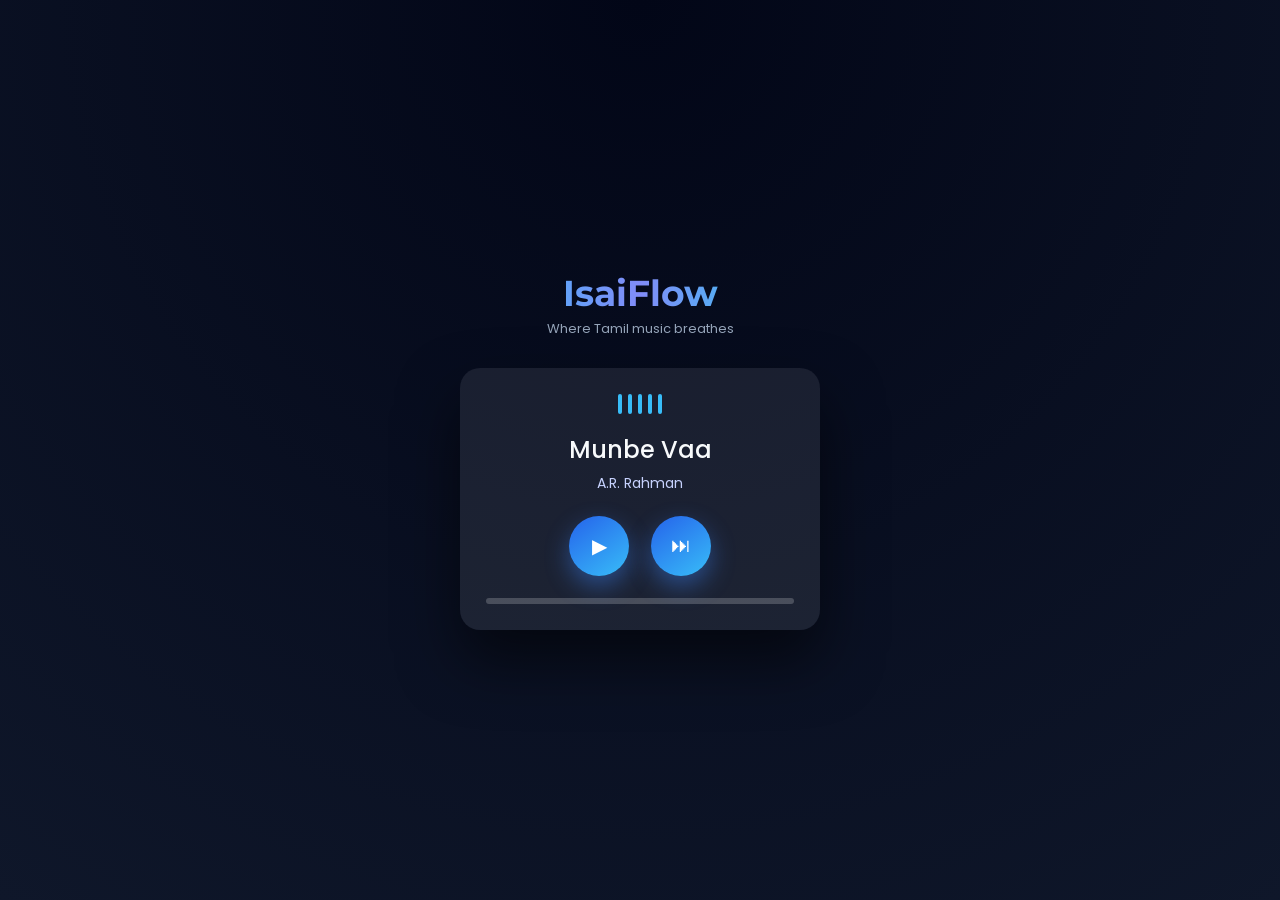
<file: index.html>
<!DOCTYPE html>
<html lang="en">
<head>
  <meta charset="UTF-8">
  <title>IsaiFlow</title>
  <meta name="viewport" content="width=device-width, initial-scale=1.0">
  <link href="https://fonts.googleapis.com/css2?family=Montserrat:wght@600;700&family=Poppins:wght@400;500&display=swap" rel="stylesheet">
  <link rel="stylesheet" href="style.css">
</head>

<body>

<div class="app">

  <header class="header">
    <h1>IsaiFlow</h1>
    <span>Where Tamil music breathes</span>
  </header>

  <div class="player">

    <div class="visual">
      <span></span><span></span><span></span><span></span><span></span>
    </div>

    <div class="song">
      <h2 id="songTitle">Munbe Vaa</h2>
      <p>A.R. Rahman</p>
    </div>

    <div class="controls">
      <button id="playBtn" onclick="togglePlay()">▶</button>
      <button onclick="nextSong()">⏭</button>
    </div>

    <div class="progress">
      <div id="progressBar"></div>
    </div>

    <audio id="audio"></audio>

  </div>

</div>

<script>
const songs = [
  { title: "Munbe Vaa", src: "https://www.soundhelix.com/examples/mp3/SoundHelix-Song-1.mp3" },
  { title: "Vaseegara", src: "https://www.soundhelix.com/examples/mp3/SoundHelix-Song-2.mp3" },
  { title: "Suttrum Vizhi", src: "https://www.soundhelix.com/examples/mp3/SoundHelix-Song-3.mp3" }
];

let index = 0;
const audio = document.getElementById("audio");
const title = document.getElementById("songTitle");
const playBtn = document.getElementById("playBtn");
const bar = document.getElementById("progressBar");

function loadSong(){
  audio.src = songs[index].src;
  title.innerText = songs[index].title;
}

loadSong();

function togglePlay(){
  if(audio.paused){
    audio.play();
    playBtn.innerText = "⏸";
    document.body.classList.add("playing");
  } else {
    audio.pause();
    playBtn.innerText = "▶";
    document.body.classList.remove("playing");
  }
}

function nextSong(){
  index = (index + 1) % songs.length;
  loadSong();
  audio.play();
  playBtn.innerText = "⏸";
  document.body.classList.add("playing");
}

audio.addEventListener("timeupdate", () => {
  if(audio.duration){
    bar.style.width = (audio.currentTime / audio.duration) * 100 + "%";
  }
});
</script>

</body>
</html>
</file>
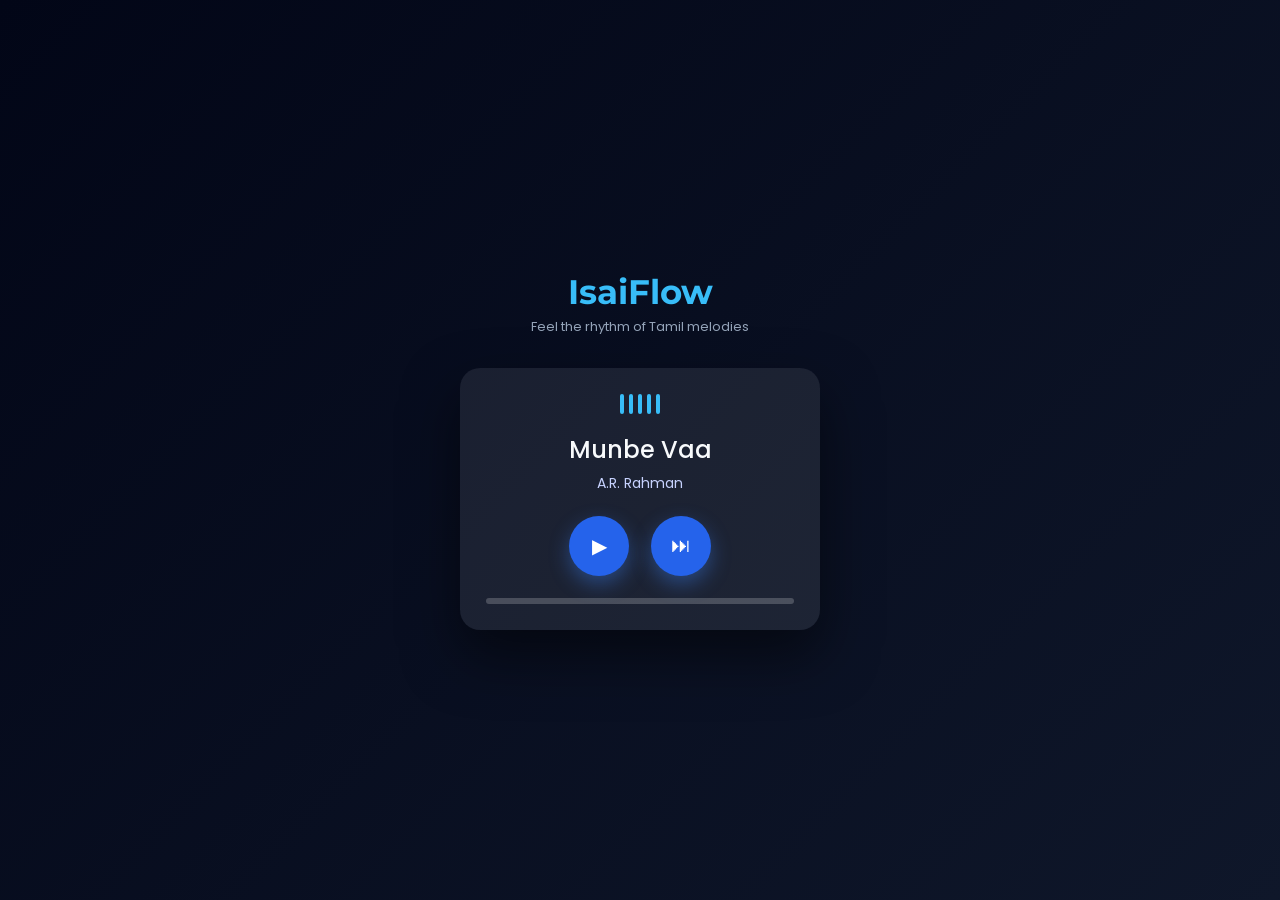
<file: music.html>
<!DOCTYPE html>
<html lang="en">
<head>
  <meta charset="UTF-8">
  <title>IsaiFlow</title>
  <meta name="viewport" content="width=device-width, initial-scale=1.0">

  <link href="https://fonts.googleapis.com/css2?family=Montserrat:wght@600;700&family=Poppins:wght@400;500&display=swap" rel="stylesheet">
  <link rel="stylesheet" href="music.css">
</head>

<body>

<div class="app">

  <header class="app-header">
    <h1>IsaiFlow</h1>
    <span>Feel the rhythm of Tamil melodies</span>
  </header>

  <div class="player">

    <div class="wave">
      <span></span><span></span><span></span><span></span><span></span>
    </div>

    <div class="song-info">
      <h2 id="songTitle">Munbe Vaa</h2>
      <p>A.R. Rahman</p>
    </div>

    <div class="controls">
      <button id="playBtn" onclick="togglePlay()">▶</button>
      <button onclick="nextSong()">⏭</button>
    </div>

    <div class="progress">
      <div id="progressBar"></div>
    </div>

    <audio id="audio"></audio>

  </div>

</div>

<script>
const songs = [
  { title: "Munbe Vaa", src: "https://www.soundhelix.com/examples/mp3/SoundHelix-Song-1.mp3" },
  { title: "Vaseegara", src: "https://www.soundhelix.com/examples/mp3/SoundHelix-Song-2.mp3" },
  { title: "Suttrum Vizhi", src: "https://www.soundhelix.com/examples/mp3/SoundHelix-Song-3.mp3" }
];

let index = 0;
const audio = document.getElementById("audio");
const title = document.getElementById("songTitle");
const playBtn = document.getElementById("playBtn");
const bar = document.getElementById("progressBar");

function loadSong(){
  audio.src = songs[index].src;
  title.innerText = songs[index].title;
}

loadSong();

function togglePlay(){
  if(audio.paused){
    audio.play();
    playBtn.innerText = "⏸";
    document.body.classList.add("playing");
  } else {
    audio.pause();
    playBtn.innerText = "▶";
    document.body.classList.remove("playing");
  }
}

function nextSong(){
  index = (index + 1) % songs.length;
  loadSong();
  audio.play();
  playBtn.innerText = "⏸";
}

audio.addEventListener("timeupdate", () => {
  if(audio.duration){
    bar.style.width = (audio.currentTime / audio.duration) * 100 + "%";
  }
});
</script>

</body>
</html>
</file>
<file: style.css>
body{
  margin:0;
  min-height:100vh;
  display:flex;
  justify-content:center;
  align-items:center;
  background:radial-gradient(circle at top,#020617,#0f172a);
  font-family:'Poppins',sans-serif;
}

.app{
  width:360px;
  text-align:center;
}

.header h1{
  margin:0;
  font-family:'Montserrat',sans-serif;
  font-size:36px;
  font-weight:700;
  background:linear-gradient(90deg,#38bdf8,#818cf8,#22d3ee);
  -webkit-background-clip:text;
  -webkit-text-fill-color:transparent;
  animation:shine 5s linear infinite;
}

@keyframes shine{
  0%{filter:drop-shadow(0 0 6px #38bdf8);}
  50%{filter:drop-shadow(0 0 16px #818cf8);}
  100%{filter:drop-shadow(0 0 6px #38bdf8);}
}

.header span{
  font-size:13px;
  color:#94a3b8;
}

.player{
  margin-top:28px;
  padding:26px;
  border-radius:20px;
  background:rgba(255,255,255,0.08);
  box-shadow:0 30px 60px rgba(0,0,0,0.55);
}

.visual{
  display:flex;
  justify-content:center;
  gap:6px;
  margin-bottom:18px;
}

.visual span{
  width:4px;
  height:20px;
  background:#38bdf8;
  border-radius:4px;
  animation:wave 1.2s infinite ease-in-out;
}

.visual span:nth-child(2){animation-delay:.1s}
.visual span:nth-child(3){animation-delay:.2s}
.visual span:nth-child(4){animation-delay:.3s}
.visual span:nth-child(5){animation-delay:.4s}

body:not(.playing) .visual span{
  animation-play-state:paused;
}

@keyframes wave{
  0%,100%{height:10px}
  50%{height:36px}
}

.song h2{
  margin:0;
  color:#f8fafc;
  font-weight:500;
}

.song p{
  margin:6px 0 22px;
  color:#c7d2fe;
  font-size:14px;
}

.controls{
  display:flex;
  justify-content:center;
  gap:22px;
  margin-bottom:22px;
}

.controls button{
  width:60px;
  height:60px;
  border:none;
  border-radius:50%;
  background:linear-gradient(145deg,#2563eb,#38bdf8);
  color:white;
  font-size:20px;
  cursor:pointer;
  box-shadow:0 10px 25px rgba(59,130,246,0.45);
  transition:0.3s;
}

.controls button:hover{
  transform:scale(1.15);
}

.progress{
  width:100%;
  height:6px;
  background:rgba(255,255,255,0.2);
  border-radius:10px;
  overflow:hidden;
}

.progress div{
  height:100%;
  width:0%;
  background:linear-gradient(90deg,#38bdf8,#818cf8);
  transition:0.2s linear;
}
</file>
<file: music.css>
body{
  margin:0;
  min-height:100vh;
  display:flex;
  justify-content:center;
  align-items:center;
  background:linear-gradient(135deg,#020617,#0f172a);
  font-family:'Poppins', sans-serif;
}

.app{
  width:360px;
  text-align:center;
}

.app-header h1{
  margin:0;
  font-family:'Montserrat', sans-serif;
  font-size:34px;
  font-weight:700;
  color:#38bdf8;
  animation:glow 4s infinite;
}

@keyframes glow{
  0%{text-shadow:0 0 6px #38bdf8;}
  50%{text-shadow:0 0 16px #818cf8;}
  100%{text-shadow:0 0 6px #38bdf8;}
}

.app-header span{
  font-size:13px;
  color:#94a3b8;
}

.player{
  margin-top:30px;
  padding:26px;
  border-radius:20px;
  background:rgba(255,255,255,0.08);
  box-shadow:0 25px 55px rgba(0,0,0,0.5);
}

.wave{
  display:flex;
  justify-content:center;
  gap:5px;
  margin-bottom:18px;
}

.wave span{
  width:4px;
  height:20px;
  background:#38bdf8;
  border-radius:4px;
  animation:wave 1.2s infinite ease-in-out;
}

body:not(.playing) .wave span{
  animation-play-state:paused;
}

@keyframes wave{
  0%,100%{height:10px}
  50%{height:36px}
}

.song-info h2{
  margin:0;
  color:#f8fafc;
  font-weight:500;
}

.song-info p{
  margin:6px 0 22px;
  color:#c7d2fe;
  font-size:14px;
}

.controls{
  display:flex;
  justify-content:center;
  gap:22px;
  margin-bottom:22px;
}

.controls button{
  width:60px;
  height:60px;
  border:none;
  border-radius:50%;
  background:#2563eb;
  color:white;
  font-size:20px;
  cursor:pointer;
  transition:0.3s;
  box-shadow:0 8px 20px rgba(59,130,246,0.4);
}

.controls button:hover{
  transform:scale(1.15);
}

.progress{
  width:100%;
  height:6px;
  background:rgba(255,255,255,0.2);
  border-radius:10px;
  overflow:hidden;
}

.progress div{
  height:100%;
  width:0%;
  background:#38bdf8;
  transition:0.2s linear;
}
</file>
